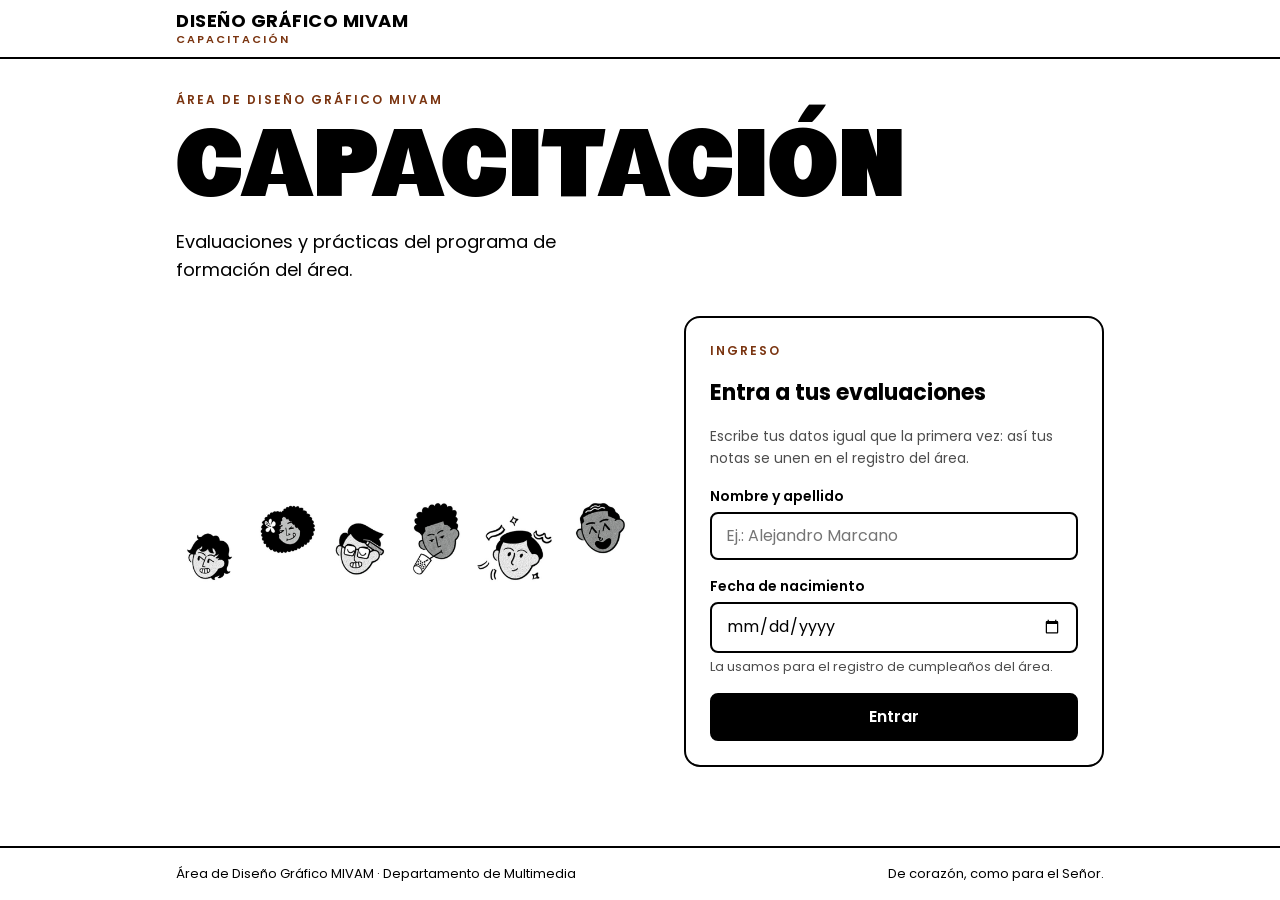
<file: index.html>
<!DOCTYPE html>
<html lang="es">
<head>
  <meta charset="UTF-8">
  <meta name="viewport" content="width=device-width, initial-scale=1.0, viewport-fit=cover">
  <title>Capacitación · Diseño Gráfico MIVAM</title>
  <meta name="description" content="Evaluaciones y prácticas del programa de formación del Área de Diseño Gráfico MIVAM.">
  <meta name="theme-color" content="#ffffff">
  <link rel="preload" href="assets/fuentes/Riking.woff2" as="font" type="font/woff2" crossorigin>
  <link rel="preload" href="assets/fuentes/Poppins-Regular.woff2" as="font" type="font/woff2" crossorigin>
  <link rel="stylesheet" href="estilos.css">
</head>
<body>
  <header class="barra">
    <div class="contenedor">
      <a class="firma" href="#/inicio">Diseño Gráfico MIVAM<small>Capacitación</small></a>
      <div id="barra-usuario"></div>
    </div>
  </header>

  <main id="app" aria-live="polite">
    <div class="contenedor"><p class="texto-apoyo">Cargando…</p></div>
  </main>

  <footer class="pie">
    <div class="contenedor">
      <span>Área de Diseño Gráfico MIVAM · Departamento de Multimedia</span>
      <span>De corazón, como para el Señor.</span>
    </div>
  </footer>

  <noscript><p style="padding:16px">Activa JavaScript para usar las evaluaciones.</p></noscript>

  <!-- Contenido: un archivo por programa o módulo. Para agregar un módulo, súmalo aquí. -->
  <script src="contenido/photoshop.js"></script>
  <script src="contenido/manual-m01.js"></script>
  <script src="contenido/manual-m02.js"></script>
  <script src="contenido/manual-m03-m05.js"></script>
  <script src="app.js"></script>
</body>
</html>
</file>
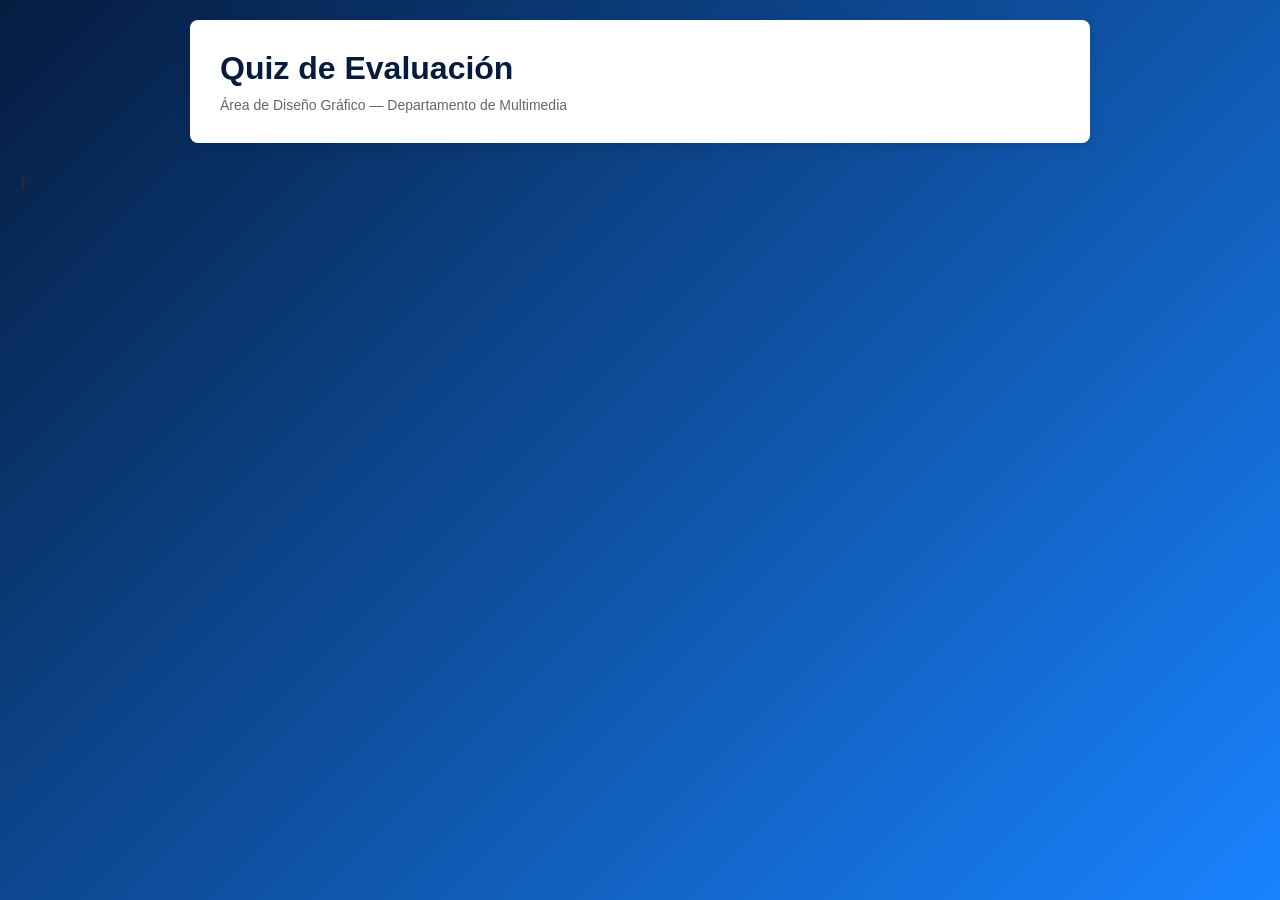
<file: index.html.html>
<!DOCTYPE html>
<html lang="es">
<head>
    <meta charset="UTF-8">
    <meta name="viewport" content="width=device-width, initial-scale=1.0">
    <title>Quiz Evaluación — Área de Diseño Gráfico</title>
    <style>
        * { margin: 0; padding: 0; box-sizing: border-box; }
        body { 
            font-family: 'Segoe UI', Tahoma, Geneva, Verdana, sans-serif;
            background: linear-gradient(135deg, #051C3F 0%, #1883FF 100%);
            min-height: 100vh;
            padding: 20px;
            color: #333;
        }
        .container { max-width: 900px; margin: 0 auto; }
        
        .header {
            background: white;
            padding: 30px;
            border-radius: 8px;
            margin-bottom: 30px;
            box-shadow: 0 4px 12px rgba(0,0,0,0.1);
        }
        .header h1 { color: #051C3F; font-size: 32px; margin-bottom: 10px; }
        .header p { color: #666; font-size: 14px; }
        
        .applicant-bar {
            background: #e0f2fe;
            border: 1px solid #bae6fd;
            padding: 12px 20px;
            border-radius: 6px;
            margin-bottom: 20px;
            display: flex;
            justify-content: space-between;
            align-items: center;
            font-size: 14px;
            color: #0369a1;
        }
        .btn-small {
            padding: 6px 14px;
            border-radius: 4px;
            border: none;
            cursor: pointer;
            font-weight: 600;
            font-size: 12px;
            background: #0284c7;
            color: white;
            transition: background 0.2s;
        }
        .btn-small:hover { background: #0369a1; }
        .btn-small.btn-danger { background: #dc2626; }
        .btn-small.btn-danger:hover { background: #b91c1c; }

        .form-group { margin-bottom: 15px; }
        .form-group label { display: block; font-size: 13px; font-weight: 600; margin-bottom: 6px; color: #444; }
        .form-control { width: 100%; padding: 10px 14px; border: 1px solid #ddd; border-radius: 6px; font-size: 14px; outline: none; }
        .form-control:focus { border-color: #1883FF; }
        
        .tabs { display: flex; gap: 10px; flex-wrap: wrap; margin-bottom: 20px; }
        .tab-btn {
            padding: 10px 20px;
            background: white;
            border: 2px solid #ddd;
            border-radius: 6px;
            cursor: pointer;
            font-weight: 500;
            transition: all 0.3s;
        }
        .tab-btn:hover { border-color: #1883FF; color: #1883FF; }
        .tab-btn.active { background: #1883FF; color: white; border-color: #1883FF; }
        .tab-btn.completed { border-color: #22C55E; color: #166534; background: #f0fdf4; }
        .tab-btn.completed.active { background: #22C55E; color: white; border-color: #22C55E; }
        
        .quiz-panel { background: white; padding: 30px; border-radius: 8px; box-shadow: 0 4px 12px rgba(0,0,0,0.1); }
        .quiz-header { margin-bottom: 30px; padding-bottom: 20px; border-bottom: 2px solid #f0f0f0; }
        .quiz-header h2 { color: #051C3F; font-size: 24px; margin-bottom: 8px; }
        .quiz-header p { color: #666; font-size: 14px; }
        .quiz-meta { display: flex; gap: 20px; font-size: 12px; color: #999; margin-top: 10px; }
        .badge { padding: 4px 12px; border-radius: 20px; background: #f0f0f0; }
        
        .progress-bar { background: #f0f0f0; height: 6px; border-radius: 3px; margin-bottom: 20px; overflow: hidden; }
        .progress-fill { background: linear-gradient(90deg, #1883FF, #F5A800); height: 100%; transition: width 0.3s; }
        .progress-text { font-size: 12px; color: #999; text-align: right; margin-top: 5px; }
        
        .question { margin-bottom: 30px; padding: 20px; background: #f9f9f9; border-radius: 8px; border-left: 4px solid #1883FF; }
        .question.vf { border-left-color: #F5A800; }
        .question.case { border-left-color: #9333EA; }
        .question-type { font-size: 11px; font-weight: 600; color: #999; text-transform: uppercase; letter-spacing: 1px; margin-bottom: 10px; }
        .question-text { font-size: 16px; color: #333; margin-bottom: 15px; line-height: 1.6; }
        .question-case { background: rgba(147, 51, 234, 0.08); padding: 12px; border-left: 3px solid #9333EA; border-radius: 0 6px 6px 0; margin: 15px 0; font-size: 14px; color: #555; font-style: italic; line-height: 1.5; }
        .case-question { font-style: normal; font-weight: 500; color: #333; margin-bottom: 10px; }
        
        .options { display: flex; flex-direction: column; gap: 10px; }
        .option { padding: 12px 16px; background: white; border: 1.5px solid #ddd; border-radius: 6px; cursor: pointer; transition: all 0.2s; display: flex; align-items: center; gap: 12px; font-size: 14px; }
        .option:hover:not(:disabled) { border-color: #1883FF; background: #f8fbff; }
        .option.selected { border-color: #1883FF; background: #f0f7ff; font-weight: 500; }
        .option.correct { border-color: #22C55E; background: #f0fdf4; color: #166534; }
        .option.wrong { border-color: #EF4444; background: #fef2f2; color: #991b1b; opacity: 0.7; }
        .option.revealed { border-color: #22C55E; background: #f0fdf4; opacity: 0.6; }
        .option:disabled { cursor: default; }
        .option-key { display: inline-flex; align-items: center; justify-content: center; width: 28px; height: 28px; border-radius: 4px; background: #f0f0f0; font-weight: 600; font-size: 12px; color: #666; flex-shrink: 0; }
        .option.selected .option-key { background: #1883FF; color: white; }
        .option.correct .option-key { background: #22C55E; color: white; }
        .option.wrong .option-key { background: #EF4444; color: white; }
        
        .vf-buttons { display: flex; gap: 12px; margin-top: 10px; }
        .vf-btn { flex: 1; padding: 12px; border: 1.5px solid #ddd; border-radius: 6px; cursor: pointer; font-weight: 600; font-size: 14px; transition: all 0.2s; background: white; }
        .vf-btn:hover:not(:disabled) { border-color: #1883FF; background: #f8fbff; }
        .vf-btn.selected { border-color: #1883FF; background: #f0f7ff; }
        .vf-btn.correct { border-color: #22C55E; background: #f0fdf4; color: #166534; }
        .vf-btn.wrong { border-color: #EF4444; background: #fef2f2; color: #991b1b; opacity: 0.7; }
        .vf-btn.revealed { border-color: #22C55E; background: #f0fdf4; opacity: 0.6; }
        .vf-btn:disabled { cursor: default; }
        
        .feedback { margin-top: 12px; padding: 12px 14px; border-left: 4px solid; border-radius: 0 4px 4px 0; font-size: 13px; line-height: 1.6; display: none; }
        .feedback.show { display: block; }
        .feedback.correct { border-color: #22C55E; background: #f0fdf4; color: #166534; }
        .feedback.wrong { border-color: #EF4444; background: #fef2f2; color: #991b1b; }
        .feedback strong { display: block; font-size: 12px; margin-bottom: 6px; text-transform: uppercase; letter-spacing: 0.5px; }
        
        .submit-btn { padding: 14px 32px; background: #051C3F; color: white; border: none; border-radius: 6px; font-weight: 600; font-size: 14px; cursor: pointer; margin-top: 30px; width: 100%; transition: all 0.3s; }
        .submit-btn:hover:not(:disabled) { background: #0d2848; transform: translateY(-1px); }
        .submit-btn:disabled { opacity: 0.4; cursor: default; }
        
        .results { background: white; padding: 40px; border-radius: 8px; text-align: center; margin-top: 20px; display: none; }
        .results.show { display: block; }
        .score-circle { width: 120px; height: 120px; margin: 0 auto 20px; border-radius: 50%; display: flex; align-items: center; justify-content: center; font-size: 48px; font-weight: 700; color: white; }
        .score-circle.excellent { background: #F5A800; }
        .score-circle.good { background: #1883FF; }
        .score-circle.needs-work { background: #EF4444; }
        .score-label { font-size: 24px; font-weight: 600; color: #333; margin-bottom: 10px; }
        .score-message { color: #666; line-height: 1.6; margin-bottom: 20px; }
        
        .breakdown { display: grid; grid-template-columns: 1fr 1fr 1fr; gap: 15px; margin: 30px 0; }
        .breakdown-item { padding: 15px; background: #f9f9f9; border-radius: 6px; }
        .breakdown-item strong { display: block; font-size: 24px; color: #051C3F; margin-bottom: 5px; }
        .breakdown-item span { font-size: 12px; color: #999; text-transform: uppercase; letter-spacing: 0.5px; }
        
        .action-buttons { display: flex; gap: 12px; justify-content: center; margin-top: 30px; }
        .btn { padding: 12px 28px; border-radius: 6px; border: 1.5px solid; cursor: pointer; font-weight: 600; font-size: 13px; transition: all 0.3s; }
        .btn-primary { background: #F5A800; color: white; border-color: #F5A800; }
        .btn-primary:hover { background: #c87800; border-color: #c87800; }
        
        /* Efecto de carga */
        .spinner { display: inline-block; width: 20px; height: 20px; border: 3px solid rgba(255,255,255,.3); border-radius: 50%; border-top-color: #fff; animation: spin 1s ease-in-out infinite; margin-left: 10px; vertical-align: middle; }
        @keyframes spin { to { transform: rotate(360deg); } }
    </style>
</head>
<body>
<div class="container">
    <div class="header">
        <h1>Quiz de Evaluación</h1>
        <p>Área de Diseño Gráfico — Departamento de Multimedia</p>
    </div>
    
    <div id="register-screen" class="quiz-panel" style="display: none; max-width: 500px; margin: 40px auto;">
        <div class="quiz-header">
            <h2>Ingreso del Aspirante</h2>
            <p>Escribe tus datos tal cual los ingresaste la primera vez. Tu progreso semanal se guardará de forma automática.</p>
        </div>
        <div class="form-group">
            <label>Nombre y Apellido *</label>
            <input type="text" id="app-name" class="form-control" placeholder="Ej: Alejandro Marcano">
        </div>
        <div style="display: grid; grid-template-columns: 1fr 1fr; gap: 15px;">
            <div class="form-group">
                <label>Edad *</label>
                <input type="number" id="app-age" class="form-control" placeholder="Ej: 26">
            </div>
            <div class="form-group">
                <label>Fecha de Nacimiento *</label>
                <input type="date" id="app-dob" class="form-control">
            </div>
        </div>
        <button class="submit-btn" style="margin-top: 15px;" onclick="saveRegistration()">Ingresar a mis Evaluaciones →</button>
    </div>

    <div id="main-interface" style="display: none;">
        <div class="applicant-bar">
            <div><strong>Aspirante Activo:</strong> <span id="active-applicant-text">---</span></div>
            <div>
                <button class="btn-small btn-danger" onclick="logoutApplicant()">Salir de mi sesión</button>
            </div>
        </div>
        
        <div class="tabs" id="tabs"></div>
        <div id="quizzes" style="display: block;"></div>
    </div>
</div>

<script>
// ==========================================
// CONFIGURACIÓN: PEGA TU ENLACE DE GOOGLE AQUÍ
// ==========================================
const GOOGLE_SCRIPT_URL = "https://script.google.com/macros/s/AKfycbxhPT1zCWXqUC3_AY2jBGsZ_ULqJ4DJOjj_xZRm3_2yik0SQ85eGyhIXo--3sa3UMp-PQ/exec"; 

const SESSIONS = [
  {
    id: 1, title: "¿Qué es el Diseño Gráfico?", fase: "FASE 1", mode: "Presencial", desc: "Evalúa la comprensión del diseño como comunicación visual estratégica.",
    questions: [
      { id: "1-1", type: "vf", text: "El diseño gráfico es principalmente una disciplina de decoración visual; su objetivo central es que las piezas se vean bonitas.", answer: false, feedbackCorrect: "El diseño gráfico es comunicación visual estratégica: su propósito es transmitir un mensaje específico con intención.", feedbackWrong: "Incorrecto. El diseño gráfico es comunicación estratégica, no decoración. Un buen diseño funciona e informa; no solo se ve bien." },
      { id: "1-2", type: "mc", text: "¿Cuál describe mejor el rol del diseñador gráfico dentro de un ministerio?", options: [ { key: "A", text: "Crear las piezas más originales según sus preferencias personales." }, { key: "B", text: "Comunicar el mensaje de la iglesia de forma efectiva, sirviéndose del diseño como herramienta de servicio." }, { key: "C", text: "Copiar el estilo de iglesias grandes o famosas." }, { key: "D", text: "Producir piezas lo más rápido posible para cubrir la demanda." } ], answer: "B", feedbackCorrect: "El diseñador en el ministerio es comunicador y servidor. Su trabajo pone en alto el mensaje sobre sus preferencias personales.", feedbackWrong: "La respuesta correcta es B. El diseñador debe poner el mensaje del ministerio por encima de sus gustos personales." },
      { id: "1-3", type: "vf", text: "En el flujo de trabajo correcto, se debe abrir Photoshop primero y luego pensar en el mensaje y la audiencia.", answer: false, feedbackCorrect: "Correcto. El flujo siempre empieza con el briefing. Photoshop es la herramienta de la última etapa, no la primera.", feedbackWrong: "Incorrecto. Abrir Photoshop antes de definir el mensaje es un error frecuente. Primero va el Briefing." },
      { id: "1-4", type: "mc", text: "¿Cuál es el orden correcto del flujo de trabajo básico de un diseñador?", options: [ { key: "A", text: "Abrir Photoshop → diseñar → mostrar al encargado → exportar." }, { key: "B", text: "Briefing → referencia visual → boceto → producción → revisión → exportación." }, { key: "C", text: "Buscar inspiración → diseñar → entregar sin revisión." }, { key: "D", text: "Exportar → revisar → producir → boceto." } ], answer: "B", feedbackCorrect: "¡Correcto! El flujo profesional comienza con el briefing y pasa por revisiones antes de la exportación.", feedbackWrong: "La respuesta correcta es B. El flujo estructural correcto es: Briefing → Referencia → Boceto → Producción → Revisión → Exportación." },
      { id: "1-5", type: "case", caseText: "El ministerio necesita un flyer para un retiro. El voluntario abre Photoshop de inmediato, pone una foto que le gustó y escribe el nombre del evento con fuente decorativa. Al publicarlo, la congregación no puede leer la fecha ni el lugar del retiro.", text: "¿Qué paso del flujo de trabajo omitido causó este problema?", options: [ { key: "A", text: "No usó Photoshop correctamente." }, { key: "B", text: "No realizó el briefing ni la revisión antes de entregar." }, { key: "C", text: "Eligió una fotografía inapropiada." }, { key: "D", text: "Debió usar una fuente diferente." } ], answer: "B", feedbackCorrect: "Exacto. Sin briefing no se aclaró la información obligatoria, y sin revisión los errores de legibilidad pasaron desapercibidos.", feedbackWrong: "La respuesta correcta es B. El problema de raíz se debió a la total ausencia de briefing y control de revisión." },
      { id: "1-6", type: "vf", text: "Un flyer de iglesia no necesita incluir un llamado a la acción (CTA) porque el evento habla por sí mismo.", answer: false, feedbackCorrect: "Correcto. Todo flyer debe incluir un CTA claro ('¡Inscríbete!', 'Acompáñanos'). Sin CTA, la pieza informa pero no genera acción.", feedbackWrong: "Incorrecto. El CTA es un elemento obligatorio. Sin él, el receptor sabe que algo ocurre pero no sabe qué hacer." }
    ]
  },
  {
    id: 2, title: "Principios Básicos de Composición", fase: "FASE 1", mode: "Virtual", desc: "Evalúa el conocimiento sobre jerarquía visual, contraste, espacio negativo, tipografía y modos de color.",
    questions: [
      { id: "2-1", type: "mc", text: "¿Qué es la jerarquía visual en diseño gráfico?", options: [ { key: "A", text: "El uso de muchos colores para hacer el diseño interesante." }, { key: "B", text: "El orden en que el ojo percibe los elementos, guiado por diferencias de tamaño, peso y color." }, { key: "C", text: "Colocar el logo siempre en el centro del diseño." }, { key: "D", text: "Usar la misma fuente para todos los textos." } ], answer: "B", feedbackCorrect: "La jerarquía visual es fundamental: guía la mirada del lector de lo más relevante a lo secundario secuencialmente.", feedbackWrong: "Incorrecto. La jerarquía visual guía al lector ordenadamente usando contrastes de tamaño, grosor y color." },
      { id: "2-2", type: "vf", text: "El espacio negativo (espacio en blanco) es un desperdicio en el diseño y siempre debe rellenarse con más elementos.", answer: false, feedbackCorrect: "El espacio negativo es un elemento de diseño clave: otorga aire, elegancia y descanso visual a la composición.", feedbackWrong: "Falso. El espacio en blanco es crucial; sin él, las piezas se saturan y el mensaje se vuelve ilegible." },
      { id: "2-3", type: "case", caseText: "Un voluntario diseña un flyer para el retiro juvenil. Usa texto amarillo sobre fondo blanco para el nombre del evento porque 'combina con los colores del ministerio'. Al imprimir el flyer, casi nadie puede leer el título.", text: "¿Qué principio de diseño violó el voluntario?", options: [ { key: "A", text: "Balance: el diseño está desbalanceado hacia la derecha." }, { key: "B", text: "Contraste: texto claro sobre fondo claro tiene contraste insuficiente para ser legible." }, { key: "C", text: "Jerarquía: debió poner el texto en el centro." }, { key: "D", text: "Tipografía: la fuente elegida no es adecuada." } ], answer: "B", feedbackCorrect: "Exacto. El contraste óptimo entre el texto y el fondo es la regla de oro elemental para la legibilidad.", feedbackWrong: "Incorrecto. Violó el contraste. Elementos claros sobre fondos claros anulan por completo la legibilidad." },
      { id: "2-4", type: "mc", text: "Para diseño de impresión se usa CMYK. Para diseño en pantalla (redes sociales) se usa:", options: [ { key: "A", text: "También CMYK, no hay diferencia." }, { key: "B", text: "HSL (Hue, Saturation, Lightness)." }, { key: "C", text: "RGB (Red, Green, Blue)." }, { key: "D", text: "Escala de grises para asegurar compatibilidad." } ], answer: "C", feedbackCorrect: "RGB es el modo nativo para pantallas de dispositivos digitales.", feedbackWrong: "Incorrecto. Se debe usar RGB. El formato CMYK en pantallas distorsiona notablemente los colores originales." },
      { id: "2-5", type: "vf", text: "Se pueden usar 5 o 6 fuentes tipográficas en un mismo diseño para darle variedad y dinamismo visual.", answer: false, feedbackCorrect: "Correcto. La regla profesional estipula un límite de 2 a 3 fuentes como máximo por composición.", feedbackWrong: "Falso. El exceso tipográfico causa caos visual. La variedad estructural se logra con pesos (Bold, Regular, Light) de una misma familia." },
      { id: "2-6", type: "mc", text: "Los colores azul y naranja son complementarios. ¿Qué efecto visual genera usarlos juntos?", options: [ { key: "A", text: "Armonía suave y cohesión porque se mezclan visualmente." }, { key: "B", text: "Máximo contraste y vibración visual, ya que son opuestos en la rueda cromática." }, { key: "C", text: "Un efecto monocromático que transmite sobriedad." }, { key: "D", text: "Confusión visual, por eso deben evitarse." } ], answer: "B", feedbackCorrect: "Los colores opuestos complementarios generan el mayor impacto visual y contraste directo.", feedbackWrong: "Incorrecto. Generan un contraste y realce recíproco máximo al situarse en lados opuestos del círculo cromático." }
    ]
  },
  {
    id: 3, title: "Introducción a Adobe Photoshop", fase: "FASE 1", mode: "Presencial", desc: "Evalúa el conocimiento de la interfaz, sistema de capas, resoluciones, formatos y atajos.",
    questions: [
      { id: "3-1", type: "vf", text: "En Adobe Photoshop, el sistema de capas permite editar cada elemento del diseño de forma independiente sin afectar los demás.", answer: true, feedbackCorrect: "Las capas funcionan como acetatos independientes superpuestos, permitiendo aislar por completo cada edición.", feedbackWrong: "Incorrecto. Es verdadero. El sistema de capas es vital exactamente para editar sin alterar el resto del lienzo." },
      { id: "3-2", type: "mc", text: "¿Qué resolución (DPI) se debe usar para un flyer que será impreso físicamente?", options: [ { key: "A", text: "72 DPI — igual que para redes sociales." }, { key: "B", text: "150 DPI es suficiente." }, { key: "C", text: "300 DPI como mínimo, para garantizar nitidez en la impresión." }, { key: "D", text: "La resolución no importa, la impresora la ajusta." } ], answer: "C", feedbackCorrect: "300 DPI es el estándar métrico internacional para impresión de alta calidad en papel.", feedbackWrong: "Incorrecto. Debe ser obligatoriamente 300 DPI para evitar que los elementos salgan pixelados al imprimirse." },
      { id: "3-3", type: "case", caseText: "Una voluntaria diseña un carrusel sin separar los elementos en capas — todo el diseño está aplanado en una sola capa. El encargado le pide cambiar el color del fondo de azul a blanco.", text: "¿Qué problema encontrará?", options: [ { key: "A", text: "Ninguno, el cambio es simple." }, { key: "B", text: "No podrá aislar el fondo sin afectar el texto, porque todo está fusionado." }, { key: "C", text: "Photoshop no permite cambiar colores de fondo una vez guardado." }, { key: "D", text: "Deberá reinstalar Photoshop para recuperar las capas." } ], answer: "B", feedbackCorrect: "Aplanar las capas funde los píxeles imposibilitando cambios posteriores rápidos de fondo.", feedbackWrong: "Incorrecto. Al estar acoplado todo en un solo plano, aislar los fondos destruirá o manchará las tipografías superiores." },
      { id: "3-4", type: "vf", text: "El archivo PSD de Photoshop es el formato de entrega final que se envía por redes sociales o WhatsApp.", answer: false, feedbackCorrect: "El PSD guarda las capas de edición de trabajo. Para la entrega final se debe exportar comprimido en JPG o PNG.", feedbackWrong: "Falso. El formato PSD es un archivo máster de edición. Nunca se envía para su publicación directo en redes." },
      { id: "3-5", type: "mc", text: "¿Para qué sirve el atajo Ctrl+T (Cmd+T en Mac) en Photoshop?", options: [ { key: "A", text: "Crear una nueva capa de texto." }, { key: "B", text: "Activar Transformación libre: mover, escalar o rotar el elemento." }, { key: "C", text: "Guardar el documento en formato TIFF." }, { key: "D", text: "Seleccionar toda la imagen con el lazo." } ], answer: "B", feedbackCorrect: "Ctrl+T despliega los nodos de transformación libre. Es de los comandos más utilizados.", feedbackWrong: "Incorrecto. Se encarga de abrir las opciones de Transformación Libre sobre la capa seleccionada." },
      { id: "3-6", type: "mc", text: "Para exportar un logo con fondo transparente, ¿qué formato de archivo se usa?", options: [ { key: "A", text: "JPG, porque tiene la mejor calidad." }, { key: "B", text: "PDF, para que se vea igual en cualquier dispositivo." }, { key: "C", text: "PNG, porque admite transparencia en el fondo." }, { key: "D", text: "PSD, para que el cliente pueda editarlo." } ], answer: "C", feedbackCorrect: "El formato PNG almacena el canal alfa permitiendo guardar transparencias vacías alrededor del diseño.", feedbackWrong: "Incorrecto. JPG no soporta transparencias. Para conservar fondos vacíos se debe exportar obligatoriamente en PNG." }
    ]
  },
  {
    id: 4, title: "Herramientas Esenciales de Photoshop", fase: "FASE 2", mode: "Virtual", desc: "Evalúa herramientas de selección, capas de ajuste no destructivas y flujos de exportación.",
    questions: [
      { id: "4-1", type: "mc", text: "¿Cuál es la ventaja principal de las Capas de Ajuste frente a aplicar cambios directamente sobre la imagen?", options: [ { key: "A", text: "Son más rápidas de aplicar." }, { key: "B", text: "Son no destructivas: pueden modificarse o eliminarse sin alterar la imagen original." }, { key: "C", text: "Generan archivos más pequeños." }, { key: "D", text: "Solo funcionan con fotografías." } ], answer: "B", feedbackCorrect: "El flujo de edición no destructiva permite reajustar los valores en cualquier momento sin dañar los píxeles base.", feedbackWrong: "Incorrecto. Su valor fundamental radica en que operan de manera no destructiva sobre la pieza gráfica." },
      { id: "4-2", type: "vf", text: "En la herramienta Varita Mágica, reducir la Tolerancia hace que seleccione un rango de colores más amplio.", answer: false, feedbackCorrect: "Correcto. A menor tolerancia, la selección se vuelve mucho más estricta y restrictiva con los tonos parecidos.", feedbackWrong: "Falso. La tolerancia baja encoge el espectro; los valores altos expanden el rango de colores admisibles." },
      { id: "4-3", type: "case", caseText: "Un voluntario necesita recortar la figura de una persona de una fotografía con fondo azul claro sólido. Usa el Lazo a mano alzada y el resultado tiene bordes irregulares.", text: "¿Qué herramienta hubiera sido más eficiente?", options: [ { key: "A", text: "Marco rectangular, porque recorta con bordes más limpios." }, { key: "B", text: "Varita mágica o Selección de objeto: el fondo sólido facilita la selección automática." }, { key: "C", text: "Pincel de borrar, pintando manualmente." }, { key: "D", text: "No es posible hacer recortes precisos para principiantes." } ], answer: "B", feedbackCorrect: "Los fondos unicolor homogéneos se eliminan óptimamente con herramientas automatizadas como Varita Mágica.", feedbackWrong: "La respuesta correcta es B. Al ser fondos planos homogéneos, la Varita Mágica ahorra minutos de trazados manuales erráticos." },
      { id: "4-4", type: "mc", text: "¿Cuál es la diferencia entre 'Texto de punto' y 'Texto de área' en Photoshop?", options: [ { key: "A", text: "No hay diferencia, los dos funcionan igual." }, { key: "B", text: "El texto de punto se expande en una línea indefinidamente; el texto de área se ajusta dentro de un cuadro delimitado." }, { key: "C", text: "El texto de área no puede tener formato tipográfico." }, { key: "D", text: "El texto de punto no puede cambiarse de color." } ], answer: "B", feedbackCorrect: "Texto de punto sirve para títulos cortos y el texto de área controla párrafos empaquetados en cajas tipográficas.", feedbackWrong: "Incorrecto. El de punto sigue de largo sin saltos de línea automáticos; el de área respeta el marco contenedor." },
      { id: "4-5", type: "vf", text: "Para tener el trabajo guardado con capas Y poder publicar en redes sociales, basta con guardar solo el archivo PSD.", answer: false, feedbackCorrect: "Cierto. Se necesitan co-existir ambos: el PSD máster de edición interna y el JPG/PNG renderizado exportado.", feedbackWrong: "Falso. Las redes sociales rechazan la subida de archivos pesados PSD microscópicos estructurados en capas." },
      { id: "4-6", type: "mc", text: "¿Cuál es la ruta correcta en Photoshop para exportar optimizado para redes sociales?", options: [ { key: "A", text: "Archivo → Guardar → seleccionar JPG." }, { key: "B", text: "Capa → Exportar como JPG." }, { key: "C", text: "Archivo → Exportar → Exportar como... → seleccionar JPG o PNG." }, { key: "D", text: "Imagen → Modo → Exportar para web." } ], answer: "C", feedbackCorrect: "La ventana 'Exportar como...' brinda controles de compresión y metadatos excelentes para canales de internet.", feedbackWrong: "Incorrecto. La ruta estandarizada profesional es Archivo → Exportar → Exportar como..." }
    ]
  },
  {
    id: 5, title: "Diseño de Flyers y Publicidad", fase: "FASE 2", mode: "Presencial", desc: "Evalúa la estructura de un flyer, overlay, Call to Action y coherencia de identidad.",
    questions: [
      { id: "5-1", type: "mc", text: "¿Cuál de estos elementos NO es indispensable en todo flyer de un evento de iglesia?", options: [ { key: "A", text: "Nombre del evento (titular)." }, { key: "B", text: "Fecha, hora y lugar." }, { key: "C", text: "Fotografía del pastor o líder del evento." }, { key: "D", text: "Logo de la iglesia o ministerio." } ], answer: "C", feedbackCorrect: "Correcto. La foto del líder es situacional, mientras que los datos de fecha, lugar e identidad son pilares obligatorios.", feedbackWrong: "Incorrecto. La fotografía de un ponente no es obligatoria para la funcionalidad informativa básica del evento." },
      { id: "5-2", type: "vf", text: "La técnica del overlay consiste en colocar un rectángulo semitransparente sobre una fotografía para mejorar la legibilidad del texto superpuesto.", answer: true, feedbackCorrect: "El overlay oscurece o tiñe detalles fotográficos caóticos para independizar y rescatar las fuentes superiores.", feedbackWrong: "Incorrecto. Es totalmente verdadero. El overlay salva la legibilidad tipográfica cuando los fondos fotográficos tienen mucho contraste." },
      { id: "5-3", type: "case", caseText: "Un voluntario diseña un flyer para el retiro juvenil: nombre del retiro en tamaño pequeño (esquina superior), foto de montaña sin overlay, número de teléfono en letras gigantes al centro, tres fuentes distintas, sin logo de la iglesia.", text: "¿Cuántos problemas de diseño hay?", options: [ { key: "A", text: "Ninguno, el diseño está bien estructurado." }, { key: "B", text: "Un problema: falta el logo." }, { key: "C", text: "Al menos 4 problemas: jerarquía incorrecta, texto ilegible sin overlay, exceso tipográfico y ausencia de identidad visual." }, { key: "D", text: "Solo hay un problema de tipografía." } ], answer: "C", feedbackCorrect: "Excelente ojo crítico. El diseño carece de jerarquía funcional, legibilidad básica, mesura tipográfica e identidad de marca.", feedbackWrong: "La respuesta correcta es C. Se combinan múltiples fallas estructurales destructivas para el mensaje de comunicación." },
      { id: "5-4", type: "mc", text: "¿Por qué es importante mantener la identidad visual de la iglesia en todas las piezas gráficas?", options: [ { key: "A", text: "Por requisito legal." }, { key: "B", text: "Genera reconocimiento, coherencia visual y construye la imagen del ministerio ante la congregación." }, { key: "C", text: "Para que el trabajo del diseñador sea más rápido." }, { key: "D", text: "Solo importa en eventos grandes." } ], answer: "B", feedbackCorrect: "La consistencia gráfica genera seriedad, pertenencia comunitaria y afianza el canal institucional frente a la audiencia.", feedbackWrong: "La respuesta correcta es B. La coherencia marcaria sostiene y amalgama la credibilidad comunicativa institucional." },
      { id: "5-5", type: "vf", text: "Si el texto del flyer queda muy apretado, la solución correcta es reducir los márgenes al mínimo y eliminar el espacio entre elementos.", answer: false, feedbackCorrect: "Cierto. Pegar textos a los límites asfixia el formato. Siempre se debe jerarquizar, acortar texto o usar más hojas.", feedbackWrong: "Falso. Eliminar márgenes destruye la estética y legibilidad. Menos información clara comunica muchísimo más." },
      { id: "5-6", type: "mc", text: "¿Qué es un 'Call to Action' (CTA) en un flyer?", options: [ { key: "A", text: "El nombre del diseñador que creó la pieza." }, { key: "B", text: "Una instrucción clara que le dice al receptor qué hacer: inscribirse, compartir, llamar, etc." }, { key: "C", text: "El color de fondo del flyer." }, { key: "D", text: "El tamaño del titular principal." } ], answer: "B", feedbackCorrect: "El CTA dirige al usuario e indica el siguiente paso lógico que debe ejecutar en respuesta al flyer.", feedbackWrong: "Incorrecto. El CTA (Llamado a la acción) empuja al espectador a interactuar con metas reales fijas." }
    ]
  },
  {
    id: 6, title: "Carruseles para Redes Sociales", fase: "FASE 2", mode: "Presencial", desc: "Evalúa formatos, narrativa visual, coherencia entre slides y flujos eficientes.",
    questions: [
      { id: "6-1", type: "mc", text: "¿Cuáles son las dimensiones correctas para un carrusel cuadrado (1:1) en Instagram?", options: [ { key: "A", text: "800 x 800 px a 300 DPI." }, { key: "B", text: "1080 x 1080 px a 72 DPI." }, { key: "C", text: "1200 x 1200 px a 150 DPI." }, { key: "D", text: "720 x 720 px a 72 DPI." } ], answer: "B", feedbackCorrect: "1080x1080 px a 72 DPI otorga una compresión balanceada óptima para flujos web móviles.", feedbackWrong: "La respuesta correcta es B. El formato estándar oficial para post cuadrados digitales es 1080x1080 px a 72 DPI." },
      { id: "6-2", type: "vf", text: "En un carrusel de Instagram, el primer slide es el más importante porque es el único que el usuario ve antes de decidir si desliza o no.", answer: true, feedbackCorrect: "El primer slide funciona como portada gancho. Si falla en retener, el resto de las diapositivas son ignoradas.", feedbackWrong: "Incorrecto. Es verdadero. La portada porta el gancho de retención de lectura inicial." },
      { id: "6-3", type: "mc", text: "¿Qué hace que un carrusel sea visualmente coherentemente entre sus slides?", options: [ { key: "A", text: "Usar un estilo visual distinto en cada slide para mantener el interés." }, { key: "B", text: "Mantener la misma paleta de colores, tipografías, márgenes y elementos gráficos." }, { key: "C", text: "Que cada slide tenga exactamente la misma cantidad de texto." }, { key: "D", text: "Usar siempre fondo blanco en todos los slides." } ], answer: "B", feedbackCorrect: "La repetición rítmica armónica de paletas, márgenes fijas y tipografías da unidad narrativa compacta al carrusel.", feedbackWrong: "La respuesta correcta es B. Cambiar estilos drásticamente rompe la percepción de continuidad de la publicación." },
      { id: "6-4", type: "case", caseText: "Un carrusel de 6 slides anuncia el programa de células. El slide 1 es un gancho visual. Los slides 2-5 explican información clave. El slide 6 solo repite la misma foto del slide 1 sin ningún texto.", text: "¿Qué le falta al slide 6?", options: [ { key: "A", text: "Nada, repetir la imagen crea un buen efecto circular." }, { key: "B", text: "Un cierre con Call to Action claro ('Escríbenos para unirte') y el logo del ministerio." }, { key: "C", text: "Un resumen de toda la información de los slides anteriores." }, { key: "D", text: "La foto debe cambiarse por una completamente diferente." } ], answer: "B", feedbackCorrect: "El slide de desenlace obligatoriamente exige el cierre marcario institucional y un CTA resolutivo.", feedbackWrong: "La respuesta correcta es B. Dejar un slide final vacío echa a perder la oportunidad de capturar conversiones reales." },
      { id: "6-5", type: "vf", text: "Para crear un carrusel de 5 slides, la forma más eficiente es diseñar el primer slide completo y duplicar ese archivo 4 veces, modificando solo el contenido variable.", answer: true, feedbackCorrect: "Construir sobre plantillas maestras rígidas agiliza enormemente los tiempos de entrega industrial de contenidos.", feedbackWrong: "Incorrecto. Es verdadero. Duplicar una estructura preestablecida unificada garantiza simetría y ahorra tiempo." },
      { id: "6-6", type: "mc", text: "¿En qué contexto del ministerio es más efectivo usar un carrusel en lugar de un solo flyer?", options: [ { key: "A", text: "Para anunciar solo la hora del culto dominical." }, { key: "B", text: "Para una enseñanza con varios puntos, un recap de evento o explicar cómo unirse paso a paso." }, { key: "C", text: "Para mostrar el logo actualizado de la iglesia." }, { key: "D", text: "Un solo flyer siempre es mejor; los carruseles generan menos alcance." } ], answer: "B", feedbackCorrect: "Los carruseles potencian narrativas pedagógicas extensas fragmentadas en estaciones de lectura cómoda.", feedbackWrong: "La respuesta correcta es B. Su fuerte reside en desglosar pasos informativos, listas educativas o resúmenes complejos." }
    ]
  }
];

let state = { currentSession: 0, answers: {}, submitted: false, score: null };

function getDB() { 
    return JSON.parse(localStorage.getItem('quiz_db')) || {}; 
}

function saveToDB(sessIdx, scoreData, answers) {
    const db = getDB();
    db[sessIdx] = { completed: true, score: scoreData, answers: answers };
    localStorage.setItem('quiz_db', JSON.stringify(db));
}

function isSessionCompleted(sessIdx) {
    const db = getDB();
    return db[sessIdx] && db[sessIdx].completed === true;
}

function checkRegistration() {
    const current = localStorage.getItem('current_applicant');
    if (current) {
        document.getElementById('register-screen').style.display = 'none';
        document.getElementById('main-interface').style.display = 'block';
        const applicant = JSON.parse(current);
        document.getElementById('active-applicant-text').textContent = `${applicant.name} (${applicant.age} años)`;
        init();
    } else {
        document.getElementById('register-screen').style.display = 'block';
        document.getElementById('main-interface').style.display = 'none';
    }
}

function saveRegistration() {
    const name = document.getElementById('app-name').value.trim();
    const age = document.getElementById('app-age').value.trim();
    const dob = document.getElementById('app-dob').value;
    
    if (!name || !age || !dob) {
        alert("Por favor, ingresa todos tus datos para poder comenzar.");
        return;
    }
    
    // Almacenamos localmente para la sesión del navegador actual
    const applicantData = { name, age, dob, dateSaved: new Date().toLocaleDateString() };
    localStorage.setItem('current_applicant', JSON.stringify(applicantData));
    
    // Dejamos la DB local limpia para este intento
    localStorage.setItem('quiz_db', JSON.stringify({}));
    
    checkRegistration();
}

function logoutApplicant() {
    if(confirm("¿Estás seguro de que deseas salir? Asegúrate de haber presionado 'Enviar a la nube' en las sesiones completadas para no perder tus notas.")) {
        localStorage.removeItem('current_applicant');
        localStorage.removeItem('quiz_db');
        checkRegistration();
    }
}

// ENVÍO DE DATOS CENTRALIZADOS EN LA NUBE (Google Sheets)
function sendDataToCloud(sessIdx, btnElement) {
    const current = JSON.parse(localStorage.getItem('current_applicant'));
    if(!current) return;
    
    const db = getDB();
    
    // Crear el paquete estructurado
    const payload = {
        name: current.name,
        age: current.age,
        dob: current.dob,
        date: current.dateSaved,
        sessions: db
    };
    
    // Interfaz visual de carga
    const originalText = btnElement.innerHTML;
    btnElement.disabled = true;
    btnElement.innerHTML = 'Enviando respuestas... <span class="spinner"></span>';
    
    if(GOOGLE_SCRIPT_URL === "AQUÍ_PEGA_TU_URL_DE_GOOGLE") {
        alert("Error de configuración: No has pegado la URL de tu Google Apps Script en la línea 157 del código.");
        btnElement.disabled = false;
        btnElement.innerHTML = originalText;
        return;
    }

    fetch(GOOGLE_SCRIPT_URL, {
        method: "POST",
        mode: "no-cors", // Evita problemas de CORS comunes en peticiones estáticas gratis
        headers: { "Content-Type": "application/json" },
        body: JSON.stringify(payload)
    })
    .then(() => {
        alert("¡Éxito! Tu progreso se ha guardado de forma segura en la base de datos central de la nube.");
        btnElement.innerHTML = "✓ Respuestas Guardadas en la Nube";
        btnElement.style.background = "#166534";
    })
    .catch(err => {
        console.error(err);
        alert("Hubo un problema de conexión. El progreso quedó guardado temporalmente en este dispositivo; por favor intenta enviarlo de nuevo.");
        btnElement.disabled = false;
        btnElement.innerHTML = originalText;
    });
}

// --- MOTOR DEL QUIZ ---
function init() {
  renderTabs();
  renderQuizzes();
  let firstIncomplete = 0;
  for(let i=0; i<SESSIONS.length; i++) {
      if(!isSessionCompleted(i)){ firstIncomplete = i; break; }
  }
  showSession(firstIncomplete);
}

function renderTabs() {
  const tabsEl = document.getElementById('tabs');
  tabsEl.innerHTML = '';
  SESSIONS.forEach((sess, i) => {
    const btn = document.createElement('button');
    btn.className = 'tab-btn';
    btn.id = `tab-btn-${i}`;
    btn.textContent = `Sesión ${String(sess.id).padStart(2, '0')}`;
    if(isSessionCompleted(i)) { btn.classList.add('completed'); btn.innerHTML += ' ✓'; }
    btn.onclick = () => showSession(i);
    tabsEl.appendChild(btn);
  });
}

function renderQuizzes() {
  const container = document.getElementById('quizzes');
  container.innerHTML = '';
  SESSIONS.forEach((sess, sessIdx) => {
    const panel = document.createElement('div');
    panel.className = 'quiz-panel';
    panel.id = `quiz-${sessIdx}`;
    panel.style.display = 'none';
    panel.innerHTML = renderQuizzes_Single(sess, sessIdx);
    container.appendChild(panel);
  });
}

function renderQuestion(q, sessIdx, qIdx) {
  let html = `<div class="question ${q.type}" id="q-${q.id}">`;
  const typeLabel = q.type === 'vf' ? 'Verdadero / Falso' : q.type === 'mc' ? 'Opción Múltiple' : 'Caso de Estudio';
  html += `<div class="question-type">${typeLabel}</div>`;
  if (q.type === 'case') html += `<div class="question-case"><div class="case-question">${q.caseText}</div></div>`;
  html += `<div class="question-text">${q.text}</div>`;
  
  if (q.type === 'vf') {
    html += `
      <div class="vf-buttons">
        <button class="vf-btn" id="opt-${q.id}-T" onclick="selectAnswer('${q.id}', true, ${sessIdx})">✓ VERDADERO</button>
        <button class="vf-btn" id="opt-${q.id}-F" onclick="selectAnswer('${q.id}', false, ${sessIdx})">✗ FALSO</button>
      </div>
    `;
  } else {
    html += `<div class="options">`;
    q.options.forEach(opt => {
      html += `
        <button class="option" id="opt-${q.id}-${opt.key}" onclick="selectAnswer('${q.id}', '${opt.key}', ${sessIdx})">
          <span class="option-key">${opt.key}</span><span>${opt.text}</span>
        </button>
      `;
    });
    html += `</div>`;
  }
  html += `<div class="feedback" id="fb-${q.id}"></div></div>`;
  return html;
}

function showSession(idx) {
  state.answers = {}; state.submitted = false; state.score = null; state.currentSession = idx;
  document.querySelectorAll('.quiz-panel').forEach(p => p.style.display = 'none');
  const currentPanel = document.getElementById(`quiz-${idx}`);
  if(currentPanel) currentPanel.style.display = 'block';
  document.querySelectorAll('.tab-btn').forEach(t => t.classList.remove('active'));
  if(document.querySelectorAll('.tab-btn')[idx]) document.querySelectorAll('.tab-btn')[idx].classList.add('active');
  
  const sess = SESSIONS[idx];
  if(currentPanel) currentPanel.innerHTML = renderQuizzes_Single(sess, idx);

  if(isSessionCompleted(idx)) restoreCompletedSession(idx);
  else updateProgress(idx);
}

function selectAnswer(qId, answer, sessIdx) {
  if (state.submitted || isSessionCompleted(sessIdx)) return;
  state.answers[qId] = answer;
  const q = findQuestion(qId);
  if(!q) return;
  
  if (q.type === 'vf') {
    document.getElementById(`opt-${qId}-T`).classList.toggle('selected', answer === true);
    document.getElementById(`opt-${qId}-F`).classList.toggle('selected', answer === false);
  } else {
    q.options.forEach(opt => {
      document.getElementById(`opt-${qId}-${opt.key}`).classList.toggle('selected', answer === opt.key);
    });
  }
  updateProgress(sessIdx);
  checkSubmitReady(sessIdx);
}

function updateProgress(sessIdx) {
  const sess = SESSIONS[sessIdx];
  const answered = sess.questions.filter(q => state.answers[q.id] !== undefined).length;
  const pct = (answered / sess.questions.length) * 100;
  if(document.getElementById(`prog-${sessIdx}`)) document.getElementById(`prog-${sessIdx}`).style.width = pct + '%';
  if(document.getElementById(`prog-text-${sessIdx}`)) document.getElementById(`prog-text-${sessIdx}`).textContent = `${answered} / ${sess.questions.length}`;
}

function checkSubmitReady(sessIdx) {
  const sess = SESSIONS[sessIdx];
  const allAnswered = sess.questions.every(q => state.answers[q.id] !== undefined);
  if(document.getElementById(`submit-${sessIdx}`)) document.getElementById(`submit-${sessIdx}`).disabled = !allAnswered;
}

function submitQuiz(sessIdx) {
  state.submitted = true;
  const sess = SESSIONS[sessIdx];
  let correct = 0;
  
  sess.questions.forEach(q => {
    const userAnswer = state.answers[q.id];
    const isCorrect = userAnswer === q.answer;
    if (isCorrect) correct++;
    applyQuestionStyles(q, userAnswer, isCorrect);
    showFeedback(q, isCorrect);
  });
  
  if(document.getElementById('submit-' + sessIdx)) document.getElementById('submit-' + sessIdx).style.display = 'none';
  const pct = Math.round((correct / sess.questions.length) * 100);
  state.score = { correct, total: sess.questions.length, pct };
  
  saveToDB(sessIdx, state.score, state.answers);
  const tabBtn = document.getElementById(`tab-btn-${sessIdx}`);
  if (tabBtn && !tabBtn.classList.contains('completed')) {
      tabBtn.classList.add('completed');
      tabBtn.innerHTML = `Sesión ${String(sess.id).padStart(2, '0')} ✓`;
  }
  showResults(sessIdx, correct, sess.questions.length, pct);
}

function restoreCompletedSession(sessIdx) {
    const db = getDB();
    const savedData = db[sessIdx];
    state.submitted = true; state.answers = savedData.answers; state.score = savedData.score;
    const sess = SESSIONS[sessIdx];
    
    sess.questions.forEach(q => {
        const userAnswer = state.answers[q.id];
        const isCorrect = userAnswer === q.answer;
        if (q.type === 'vf') {
            if(document.getElementById(`opt-${q.id}-T`)) document.getElementById(`opt-${q.id}-T`).classList.toggle('selected', userAnswer === true);
            if(document.getElementById(`opt-${q.id}-F`)) document.getElementById(`opt-${q.id}-F`).classList.toggle('selected', userAnswer === false);
        } else {
            if(document.getElementById(`opt-${q.id}-${userAnswer}`)) document.getElementById(`opt-${q.id}-${userAnswer}`).classList.add('selected');
        }
        applyQuestionStyles(q, userAnswer, isCorrect);
        showFeedback(q, isCorrect);
    });
    if(document.getElementById(`prog-${sessIdx}`)) document.getElementById(`prog-${sessIdx}`).style.width = '100%';
    if(document.getElementById(`prog-text-${sessIdx}`)) document.getElementById(`prog-text-${sessIdx}`).textContent = `${sess.questions.length} / ${sess.questions.length}`;
    if(document.getElementById(`submit-${sessIdx}`)) document.getElementById(`submit-${sessIdx}).style.display = 'none'`;
    showResults(sessIdx, savedData.score.correct, savedData.score.total, savedData.score.pct);
}

function applyQuestionStyles(q, userAnswer, isCorrect) {
  if (q.type === 'vf') {
    const tBtn = document.getElementById(`opt-${q.id}-T`);
    const fBtn = document.getElementById(`opt-${q.id}-F`);
    if(tBtn && fBtn) {
      tBtn.disabled = true; fBtn.disabled = true;
      if (q.answer === true) tBtn.classList.add(isCorrect ? 'correct' : 'revealed');
      else fBtn.classList.add(isCorrect ? 'correct' : 'revealed');
      if (userAnswer !== q.answer) {
        if (userAnswer === true) tBtn.classList.add('wrong'); else fBtn.classList.add('wrong');
      }
    }
  } else {
    q.options.forEach(opt => {
      const btn = document.getElementById(`opt-${q.id}-${opt.key}`);
      if(btn) {
        btn.disabled = true;
        if (opt.key === q.answer) btn.classList.add(isCorrect ? 'correct' : 'revealed');
        else if (opt.key === userAnswer && !isCorrect) btn.classList.add('wrong');
      }
    });
  }
}

function showFeedback(q, isCorrect) {
  const fb = document.getElementById(`fb-${q.id}`);
  if(fb) { fb.classList.add('show', isCorrect ? 'correct' : 'wrong'); fb.innerHTML = `<strong>${isCorrect ? '✓ Correcto' : '✗ Incorrecto'}</strong>${isCorrect ? q.feedbackCorrect : q.feedbackWrong}`; }
}

function showResults(sessIdx, correct, total, pct) {
  let level, label, msg;
  if (pct >= 83) { level = 'excellent'; label = 'Dominio sólido'; msg = 'Comprensión excelente del tema analizado.'; }
  else if (pct >= 50) { level = 'good'; label = 'Buen avance'; msg = 'Comprensión general estable, con pequeños detalles a reforzar.'; }
  else { level = 'needs-work'; label = 'Necesita refuerzo'; msg = 'Se sugiere repasar los tópicos base de la sesión.'; }
  
  const resultsEl = document.getElementById(`results-${sessIdx}`);
  if(!resultsEl) return;
  resultsEl.classList.add('show');
  
  resultsEl.innerHTML = `
    <div class="score-circle ${level}">${pct}%</div>
    <div class="score-label">${label}</div>
    <div class="score-message">${msg}</div>
    <div class="breakdown">
      <div class="breakdown-item"><strong style="color: #22C55E">${correct}</strong><span>Correctas</span></div>
      <div class="breakdown-item"><strong style="color: #EF4444">${total - correct}</strong><span>Incorrectas</span></div>
      <div class="breakdown-item"><strong style="color: #F5A800">${pct}%</strong><span>Nota</span></div>
    </div>
    <div class="action-buttons">
       <button class="btn btn-primary" style="background:#166534; border-color:#166534; width:100%;" onclick="sendDataToCloud(${sessIdx}, this)">Enviar Notas a la Nube (Google Sheet)</button>
    </div>
  `;
}

function findQuestion(qId) {
  for (const sess of SESSIONS) { const q = sess.questions.find(q => q.id === qId); if (q) return q; }
  return null;
}

function renderQuizzes_Single(sess, sessIdx) {
  let html = `
    <div class="quiz-header">
      <h2>Sesión ${String(sess.id).padStart(2, '0')} — ${sess.title}</h2>
      <div class="quiz-meta"><span class="badge">${sess.fase}</span><span class="badge">${sess.mode}</span><span class="badge">${sess.questions.length} preguntas</span></div>
      <p style="margin-top: 12px; color: #666;">${sess.desc}</p>
    </div>
    <div class="progress-bar"><div class="progress-fill" id="prog-${sessIdx}" style="width: 0%"></div></div>
    <div class="progress-text" id="prog-text-${sessIdx}">0 / ${sess.questions.length}</div>
  `;
  sess.questions.forEach((q, qIdx) => { html += renderQuestion(q, sessIdx, qIdx); });
  html += `<button class="submit-btn" id="submit-${sessIdx}" onclick="submitQuiz(${sessIdx})" disabled>Evaluar Sesión →</button><div class="results" id="results-${sessIdx}"></div>`;
  return html;
}

window.addEventListener('DOMContentLoaded', checkRegistration);
</script>
</body>
</html>
}
</file>
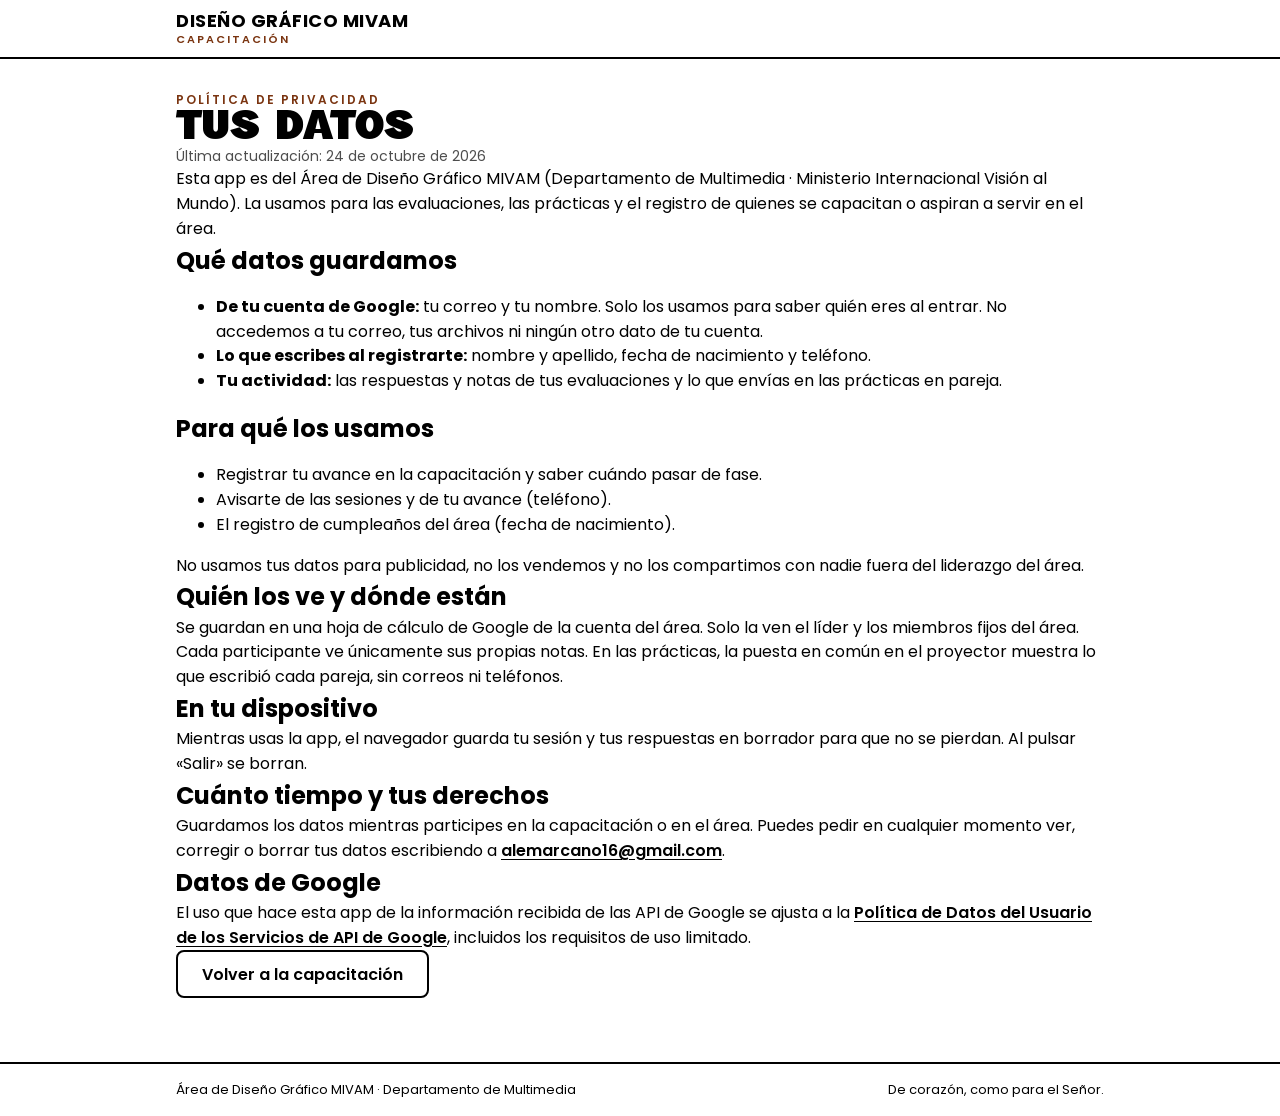
<file: privacidad.html>
<!DOCTYPE html>
<html lang="es">
<head>
  <meta charset="UTF-8">
  <meta name="viewport" content="width=device-width, initial-scale=1.0, viewport-fit=cover">
  <title>Privacidad · Capacitación Diseño Gráfico MIVAM</title>
  <meta name="description" content="Qué datos guarda la app de capacitación del Área de Diseño Gráfico MIVAM, para qué y quién los ve.">
  <meta name="theme-color" content="#ffffff">
  <link rel="stylesheet" href="estilos.css">
</head>
<body>
  <header class="barra">
    <div class="contenedor">
      <a class="firma" href="./#/inicio">Diseño Gráfico MIVAM<small>Capacitación</small></a>
    </div>
  </header>

  <main>
    <div class="contenedor legal">
      <p class="etiqueta">Política de privacidad</p>
      <h1 class="display display--m">Tus datos</h1>
      <p class="texto-apoyo">Última actualización: 24 de octubre de 2026</p>

      <p>Esta app es del Área de Diseño Gráfico MIVAM (Departamento de Multimedia · Ministerio Internacional Visión al Mundo). La usamos para las evaluaciones, las prácticas y el registro de quienes se capacitan o aspiran a servir en el área.</p>

      <h2>Qué datos guardamos</h2>
      <ul>
        <li><strong>De tu cuenta de Google:</strong> tu correo y tu nombre. Solo los usamos para saber quién eres al entrar. No accedemos a tu correo, tus archivos ni ningún otro dato de tu cuenta.</li>
        <li><strong>Lo que escribes al registrarte:</strong> nombre y apellido, fecha de nacimiento y teléfono.</li>
        <li><strong>Tu actividad:</strong> las respuestas y notas de tus evaluaciones y lo que envías en las prácticas en pareja.</li>
      </ul>

      <h2>Para qué los usamos</h2>
      <ul>
        <li>Registrar tu avance en la capacitación y saber cuándo pasar de fase.</li>
        <li>Avisarte de las sesiones y de tu avance (teléfono).</li>
        <li>El registro de cumpleaños del área (fecha de nacimiento).</li>
      </ul>
      <p>No usamos tus datos para publicidad, no los vendemos y no los compartimos con nadie fuera del liderazgo del área.</p>

      <h2>Quién los ve y dónde están</h2>
      <p>Se guardan en una hoja de cálculo de Google de la cuenta del área. Solo la ven el líder y los miembros fijos del área. Cada participante ve únicamente sus propias notas. En las prácticas, la puesta en común en el proyector muestra lo que escribió cada pareja, sin correos ni teléfonos.</p>

      <h2>En tu dispositivo</h2>
      <p>Mientras usas la app, el navegador guarda tu sesión y tus respuestas en borrador para que no se pierdan. Al pulsar «Salir» se borran.</p>

      <h2>Cuánto tiempo y tus derechos</h2>
      <p>Guardamos los datos mientras participes en la capacitación o en el área. Puedes pedir en cualquier momento ver, corregir o borrar tus datos escribiendo a <a class="enlace" href="mailto:alemarcano16@gmail.com">alemarcano16@gmail.com</a>.</p>

      <h2>Datos de Google</h2>
      <p>El uso que hace esta app de la información recibida de las API de Google se ajusta a la <a class="enlace" href="https://developers.google.com/terms/api-services-user-data-policy" rel="noopener">Política de Datos del Usuario de los Servicios de API de Google</a>, incluidos los requisitos de uso limitado.</p>

      <p><a class="btn btn--secundario" href="./#/inicio">Volver a la capacitación</a></p>
    </div>
  </main>

  <footer class="pie">
    <div class="contenedor">
      <span>Área de Diseño Gráfico MIVAM · Departamento de Multimedia</span>
      <span>De corazón, como para el Señor.</span>
    </div>
  </footer>
</body>
</html>
</file>
<file: estilos.css>
/* Capacitación · Diseño Gráfico MIVAM
   Tokens del sistema de diseño «Diseño Gráfico MIVAM» (Kit de Identidad v1.2).
   Blanco primero · par Naranja de Capacitación · Riking en titulares · Poppins en todo lo demás. */

@font-face { font-family: "Riking"; src: url("assets/fuentes/Riking.woff2") format("woff2"); font-display: swap; }
@font-face { font-family: "Poppins"; src: url("assets/fuentes/Poppins-Regular.woff2") format("woff2"); font-weight: 400; font-display: swap; }
@font-face { font-family: "Poppins"; src: url("assets/fuentes/Poppins-Medium.woff2") format("woff2"); font-weight: 500; font-display: swap; }
@font-face { font-family: "Poppins"; src: url("assets/fuentes/Poppins-SemiBold.woff2") format("woff2"); font-weight: 600; font-display: swap; }
@font-face { font-family: "Poppins"; src: url("assets/fuentes/Poppins-Bold.woff2") format("woff2"); font-weight: 700; font-display: swap; }

:root {
  color-scheme: light;
  --blanco: #ffffff;
  --negro: #000000;
  --gris-trama: #8e8e8e;
  --gris-nube: #ebe9e9;
  --texto-secundario: #4d4d4d;
  --naranja-fondo: #ffc79a;
  --naranja-tinta: #7a3410;
  --correcto-fondo: #8affa6;
  --correcto-tinta: #166b32;
  --error-fondo: #ffd6cf;
  --error-tinta: #8a1c0b;

  --font-display: "Riking", "Arial Black", sans-serif;
  --font-sans: "Poppins", Arial, sans-serif;

  --space-1: 4px; --space-2: 8px; --space-3: 12px; --space-4: 16px;
  --space-6: 24px; --space-8: 32px; --space-12: 48px; --space-16: 64px;
  --radius-sm: 8px; --radius-md: 16px; --radius-lg: 24px; --radius-pill: 999px;
  --linea: 2px; --linea-gruesa: 4px;
}

* { box-sizing: border-box; }
html { -webkit-text-size-adjust: 100%; }
body {
  margin: 0;
  background: var(--blanco);
  color: var(--negro);
  font-family: var(--font-sans);
  font-size: 16px;
  line-height: 1.55;
  min-height: 100vh;
  display: flex;
  flex-direction: column;
}
img { max-width: 100%; height: auto; }
button, input, select, textarea { font: inherit; color: inherit; }
:focus-visible { outline: var(--linea-gruesa) solid var(--naranja-tinta); outline-offset: 3px; }
[hidden] { display: none !important; }

.contenedor {
  width: 100%;
  max-width: 960px;
  margin: 0 auto;
  padding-left: max(16px, env(safe-area-inset-left, 0px));
  padding-right: max(16px, env(safe-area-inset-right, 0px));
}

/* Barra superior */
.barra { border-bottom: var(--linea) solid var(--negro); background: var(--blanco); position: sticky; top: 0; z-index: 5; }
.barra .contenedor { display: flex; align-items: center; justify-content: space-between; gap: var(--space-4); padding-block: var(--space-3); }
.firma { font-family: var(--font-sans); font-weight: 700; text-transform: uppercase; font-size: 18px; line-height: 1; letter-spacing: .5px; text-decoration: none; color: var(--negro); }
.firma small { display: block; font-family: var(--font-sans); font-size: 11px; font-weight: 600; letter-spacing: 2px; color: var(--naranja-tinta); margin-top: 4px; }
.usuario { display: flex; align-items: center; gap: var(--space-3); min-width: 0; }
.usuario__nombre { font-weight: 600; font-size: 14px; white-space: nowrap; overflow: hidden; text-overflow: ellipsis; max-width: 40vw; }

main { flex: 1; padding-block: var(--space-8) var(--space-16); }

/* Tipografía */
.display { font-family: var(--font-display); text-transform: uppercase; font-weight: 400; line-height: .9; margin: 0; text-wrap: balance; }
.display--xl { font-size: clamp(40px, calc(13vw - 6px), 96px); } /* «CAPACITACIÓN» cabe desde 360 px sin bajar de 40 px */
.display--l { font-size: clamp(40px, 7vw, 64px); }
.display--m { font-size: 40px; }
.etiqueta { font-weight: 600; font-size: 12px; letter-spacing: 2px; text-transform: uppercase; color: var(--naranja-tinta); margin: 0; }
.texto-apoyo { color: var(--texto-secundario); font-size: 14px; margin: 0; }
h2, h3, p { margin: 0; }

/* Botones */
.btn { font-weight: 600; font-size: 16px; line-height: 1.2; min-height: 48px; padding: 12px 24px; border-radius: var(--radius-sm); border: var(--linea) solid var(--negro); background: var(--negro); color: var(--blanco); cursor: pointer; display: inline-flex; align-items: center; justify-content: center; gap: var(--space-2); text-decoration: none; }
.btn:hover { background: #262626; }
.btn--secundario { background: var(--blanco); color: var(--negro); }
.btn--secundario:hover { background: var(--gris-nube); }
.btn--acento { background: var(--naranja-fondo); color: var(--naranja-tinta); border-color: var(--naranja-tinta); }
.btn--acento:hover { background: #ffb87f; }
.btn--chico { min-height: 40px; padding: 8px 14px; font-size: 14px; }
.btn--bloque { width: 100%; }
.btn:disabled { opacity: .4; cursor: default; }
.enlace { background: none; border: 0; padding: 0; font-weight: 600; text-decoration: underline; text-underline-offset: 3px; cursor: pointer; color: var(--negro); }

/* Pastillas */
.pastilla { display: inline-flex; align-items: center; gap: var(--space-1); padding: 4px 12px; border-radius: var(--radius-pill); font-weight: 600; font-size: 12px; letter-spacing: 1.5px; text-transform: uppercase; background: var(--gris-nube); color: var(--negro); white-space: nowrap; }
.pastilla--naranja { background: var(--naranja-fondo); color: var(--naranja-tinta); }
.pastilla--correcto { background: var(--correcto-fondo); color: var(--correcto-tinta); }
.pastilla--error { background: var(--error-fondo); color: var(--error-tinta); }
.pastillas { display: flex; flex-wrap: wrap; gap: var(--space-2); }

/* Avatar con iniciales */
.avatar { width: 40px; height: 40px; flex: none; border-radius: var(--radius-pill); background: var(--naranja-fondo); color: var(--naranja-tinta); font-family: var(--font-sans); font-weight: 700; font-size: 15px; display: inline-flex; align-items: center; justify-content: center; text-transform: uppercase; }

/* Ingreso */
.ingreso__titular { display: flex; flex-direction: column; gap: var(--space-4); margin-bottom: var(--space-8); }
.ingreso { display: grid; grid-template-columns: minmax(0, 1fr) minmax(0, 420px); gap: var(--space-12); align-items: center; }
.ingreso__intro { display: flex; flex-direction: column; gap: var(--space-6); }
.ingreso__intro img { width: 100%; max-width: 520px; mix-blend-mode: multiply; }
.panel { border: var(--linea) solid var(--negro); border-radius: var(--radius-md); padding: var(--space-6); display: flex; flex-direction: column; gap: var(--space-4); background: var(--blanco); }
.campo { display: flex; flex-direction: column; gap: var(--space-1); }
.campo label { font-weight: 600; font-size: 14px; }
.campo .ayuda { font-size: 13px; color: var(--texto-secundario); }
.control { width: 100%; min-height: 48px; padding: 10px 14px; border: var(--linea) solid var(--negro); border-radius: var(--radius-sm); background: var(--blanco); }
textarea.control { min-height: 96px; resize: vertical; line-height: 1.5; }
.aviso { padding: var(--space-3) var(--space-4); border-radius: var(--radius-sm); font-size: 14px; font-weight: 500; }
.aviso--error { background: var(--error-fondo); color: var(--error-tinta); }
.aviso--ok { background: var(--correcto-fondo); color: var(--correcto-tinta); }
.aviso--info { background: var(--gris-nube); color: var(--negro); }

/* Inicio */
.saludo { display: flex; flex-direction: column; gap: var(--space-3); margin-bottom: var(--space-12); }
.curso { display: flex; flex-direction: column; gap: var(--space-4); margin-bottom: var(--space-12); }
.curso__cabecera { display: flex; flex-direction: column; gap: var(--space-1); border-bottom: var(--linea) solid var(--negro); padding-bottom: var(--space-3); }
.curso__titulo { font-family: var(--font-display); text-transform: uppercase; font-size: 40px; line-height: .92; font-weight: 400; }
.rejilla { display: grid; grid-template-columns: repeat(auto-fill, minmax(260px, 1fr)); gap: var(--space-4); }
.tarjeta { all: unset; box-sizing: border-box; cursor: pointer; background: var(--gris-nube); border-radius: var(--radius-md); padding: var(--space-6); display: flex; flex-direction: column; gap: var(--space-3); border: var(--linea) solid transparent; min-width: 0; }
.tarjeta:hover { border-color: var(--negro); }
.tarjeta:focus-visible { outline: var(--linea-gruesa) solid var(--naranja-tinta); outline-offset: 3px; }
.tarjeta__titulo { font-size: 20px; font-weight: 700; line-height: 1.3; }
.tarjeta .pastilla:not(.pastilla--correcto):not(.pastilla--naranja):not(.pastilla--error) { background: var(--blanco); }
.tarjeta__pie { display: flex; justify-content: space-between; align-items: center; gap: var(--space-2); margin-top: auto; flex-wrap: wrap; }
.nota { font-family: var(--font-display); font-size: 40px; line-height: 1; }

/* Sesión */
.volver { margin-bottom: var(--space-6); }
.franja { position: relative; border: var(--linea) solid var(--negro); border-radius: var(--radius-md); padding: var(--space-6) var(--space-6) var(--space-6) calc(var(--space-6) + 20px); overflow: hidden; display: flex; flex-direction: column; gap: var(--space-3); margin-bottom: var(--space-6); }
.franja::before { content: ""; position: absolute; left: 0; top: 0; bottom: 0; width: 20px; background: var(--naranja-fondo); }
.progreso { position: sticky; top: 74px; z-index: 4; background: var(--blanco); padding-block: var(--space-3); display: flex; align-items: center; gap: var(--space-3); margin-bottom: var(--space-4); }
.progreso__barra { flex: 1; height: 8px; background: var(--gris-nube); border-radius: var(--radius-pill); overflow: hidden; }
.progreso__relleno { height: 100%; width: 0; background: var(--naranja-tinta); transition: width .25s ease; }
.progreso__texto { font-weight: 600; font-size: 14px; font-variant-numeric: tabular-nums; }

.pregunta { border-top: var(--linea) solid var(--negro); padding-block: var(--space-6); display: flex; flex-direction: column; gap: var(--space-4); }
.pregunta__tipo { display: flex; gap: var(--space-3); align-items: baseline; }
.pregunta__numero { font-family: var(--font-sans); font-weight: 700; font-size: 28px; line-height: 1; font-variant-numeric: tabular-nums; }
.pregunta__texto { font-size: 18px; font-weight: 600; line-height: 1.45; }
.caso { background: var(--gris-nube); border-radius: var(--radius-sm); padding: var(--space-4); font-size: 15px; line-height: 1.6; }
.opciones { display: flex; flex-direction: column; gap: var(--space-3); }
.opciones--vf { flex-direction: row; }
.opciones--vf .opcion { flex: 1; justify-content: center; }
.opcion { width: 100%; display: flex; align-items: center; gap: var(--space-3); padding: 14px 16px; min-height: 56px; background: var(--blanco); border: var(--linea) solid var(--negro); border-radius: var(--radius-sm); font-size: 16px; line-height: 1.4; text-align: left; cursor: pointer; }
.opcion__letra { flex: none; width: 32px; height: 32px; border-radius: var(--radius-pill); display: inline-flex; align-items: center; justify-content: center; background: var(--gris-nube); font-weight: 700; font-size: 14px; }
.opcion__estado { margin-left: auto; padding-left: var(--space-2); font-weight: 600; font-size: 12px; letter-spacing: 1.5px; text-transform: uppercase; white-space: nowrap; }
.opcion:hover:not(:disabled) { background: var(--gris-nube); }
.opcion--seleccionada { border-width: var(--linea-gruesa); padding: 12px 14px; }
.opcion--seleccionada .opcion__letra { background: var(--negro); color: var(--blanco); }
.opcion--correcta { background: var(--correcto-fondo); color: var(--correcto-tinta); border-color: var(--correcto-tinta); }
.opcion--correcta .opcion__letra { background: var(--correcto-tinta); color: var(--blanco); }
.opcion--incorrecta { background: var(--error-fondo); color: var(--error-tinta); border-color: var(--error-tinta); }
.opcion--incorrecta .opcion__letra { background: var(--error-tinta); color: var(--blanco); }
.opcion:disabled { cursor: default; }
.retro { border-radius: var(--radius-sm); padding: var(--space-3) var(--space-4); font-size: 15px; line-height: 1.55; }
.retro strong { display: block; font-size: 12px; letter-spacing: 1.5px; text-transform: uppercase; margin-bottom: 2px; }
.retro--correcto { background: var(--correcto-fondo); color: var(--correcto-tinta); }
.retro--error { background: var(--error-fondo); color: var(--error-tinta); }

.acciones { display: flex; flex-wrap: wrap; gap: var(--space-3); margin-top: var(--space-6); }

/* Resultado */
.resultado { position: relative; border: var(--linea) solid var(--negro); border-radius: var(--radius-md); padding: var(--space-8) var(--space-6); display: flex; flex-direction: column; gap: var(--space-4); margin-top: var(--space-8); overflow: hidden; }
.resultado__nota { font-family: var(--font-display); font-size: clamp(72px, 18vw, 128px); line-height: .85; }
.resultado__desglose { display: grid; grid-template-columns: repeat(3, minmax(0, 1fr)); gap: var(--space-3); }
.resultado__dato { background: var(--gris-nube); border-radius: var(--radius-sm); padding: var(--space-3); display: flex; flex-direction: column; }
.resultado__dato b { font-size: 24px; font-variant-numeric: tabular-nums; }
.resultado__dato span { font-size: 12px; letter-spacing: 1px; text-transform: uppercase; color: var(--texto-secundario); }
.destellos { position: absolute; right: var(--space-6); top: var(--space-6); width: 120px; height: 100px; pointer-events: none; }
.envio { display: flex; flex-wrap: wrap; align-items: center; gap: var(--space-3); }

/* Práctica */
.formulario { display: flex; flex-direction: column; gap: var(--space-6); }
.bloque { border-top: var(--linea) solid var(--negro); padding-top: var(--space-4); display: flex; flex-direction: column; gap: var(--space-3); }
.bloque h3 { font-size: 18px; font-weight: 700; }
.fila-dos { display: grid; grid-template-columns: minmax(0, 1fr) minmax(0, 1fr); gap: var(--space-3); }
.fila-obs { display: grid; grid-template-columns: minmax(0, 1fr) 140px; gap: var(--space-3); }

/* Proyector */
.proyector main { padding-block: var(--space-8); }
.proyector .contenedor { max-width: 1400px; }
.muro { display: grid; grid-template-columns: repeat(auto-fill, minmax(320px, 1fr)); gap: var(--space-4); margin-top: var(--space-8); }
.pareja { border: var(--linea) solid var(--negro); border-radius: var(--radius-md); padding: var(--space-6); display: flex; flex-direction: column; gap: var(--space-3); min-width: 0; overflow-wrap: anywhere; }
.pareja__marca { font-family: var(--font-display); text-transform: uppercase; font-size: 40px; line-height: .92; }
.pareja dl { margin: 0; display: grid; gap: var(--space-2); }
.pareja dt { font-weight: 600; font-size: 12px; letter-spacing: 1.5px; text-transform: uppercase; color: var(--naranja-tinta); }
.pareja__equipo { font-size: 20px; font-weight: 700; line-height: 1.3; }
.pareja dd { margin: 0 0 var(--space-2); font-size: 15px; white-space: pre-line; } /* las listas llegan con un renglón por pieza */
.conteo { display: grid; grid-template-columns: repeat(auto-fill, minmax(180px, 1fr)); gap: var(--space-3); margin-top: var(--space-6); }
.conteo div { background: var(--gris-nube); border-radius: var(--radius-sm); padding: var(--space-3) var(--space-4); }
.conteo b { display: block; font-family: var(--font-display); font-size: 40px; line-height: 1; }

/* Pie */
.pie { border-top: var(--linea) solid var(--negro); }
.pie .contenedor { display: flex; justify-content: space-between; gap: var(--space-4); flex-wrap: wrap; padding-block: var(--space-4) calc(var(--space-4) + env(safe-area-inset-bottom, 0px)); font-size: 13px; }

.cargando { display: inline-block; width: 16px; height: 16px; border: 3px solid var(--gris-nube); border-top-color: var(--naranja-tinta); border-radius: 50%; animation: girar 1s linear infinite; }
@keyframes girar { to { transform: rotate(360deg); } }

@media (max-width: 720px) {
  main { padding-block: var(--space-6) var(--space-12); }
  .ingreso { grid-template-columns: minmax(0, 1fr); gap: var(--space-8); }
  .opciones--vf { flex-direction: column; }
  .fila-dos, .fila-obs { grid-template-columns: minmax(0, 1fr); }
  .curso__titulo { font-size: 40px; }
  .progreso { top: 66px; }
  .firma { font-size: 15px; white-space: nowrap; }
  .destellos { width: 84px; height: 70px; right: var(--space-4); top: var(--space-4); }
}
@media (max-width: 480px) {
  .usuario__nombre { display: none; }
}
@media (prefers-reduced-motion: reduce) {
  * { transition: none !important; animation: none !important; }
}
</file>
